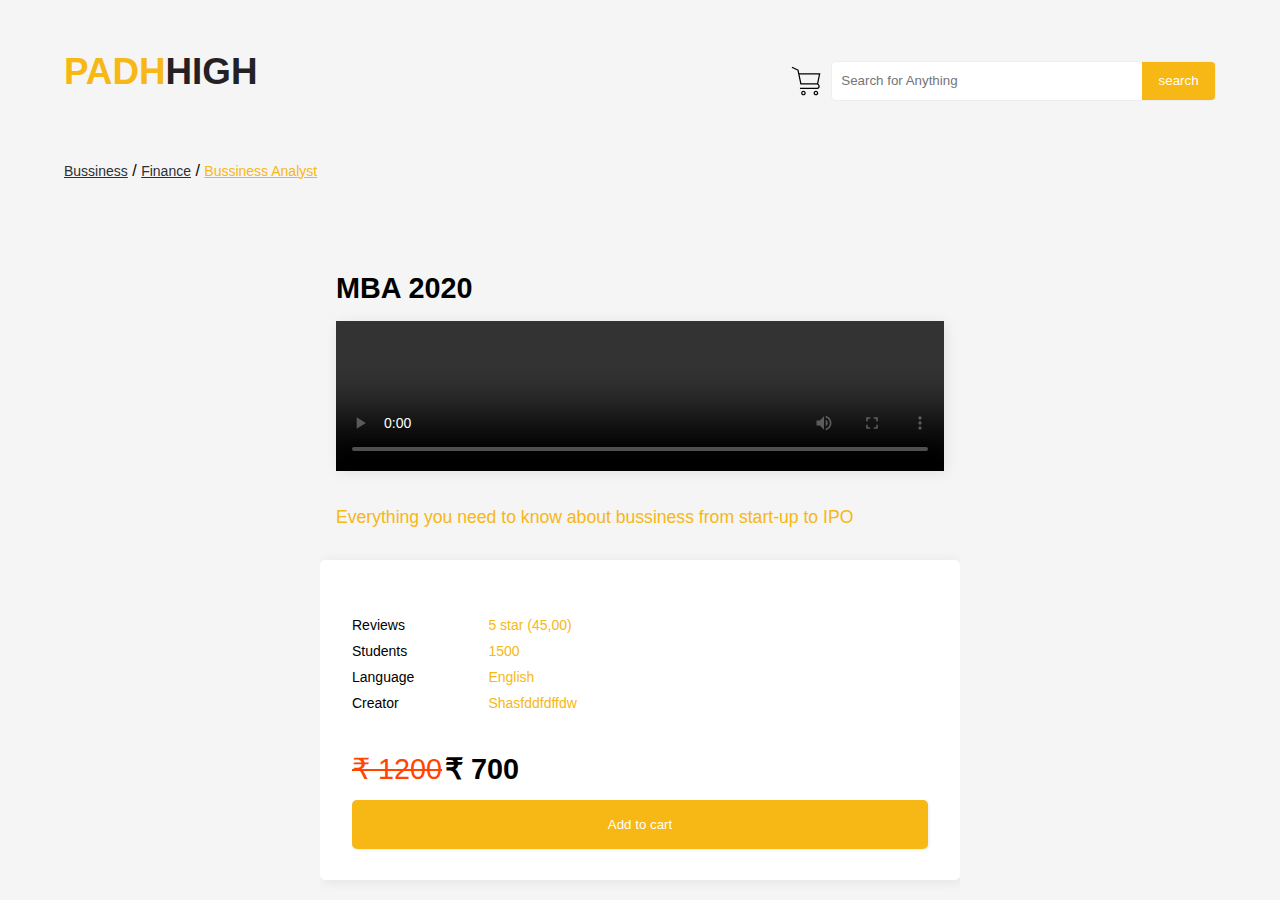
<file: index.html>
<!DOCTYPE html>
<html>

<head>
    <meta name="viewport" content="width=device-width , initial-scale=1.0" />
    <link rel="stylesheet" href="./index.css" />
    <script defer src="./index.js"></script>
</head>

<body>
    <header>
        <div class="head">
            <h2>PADH<span>HIGH</span></h2>
            <img src="assets/shopping-cart.svg" />
        </div>
        <form class="search">
            <input placeholder="Search for Anything" />
            <button>search</button>
        </form>
    </header>

    <section class="contents">
        <div class="path">
            <a href="">Bussiness</a> / <a href="">Finance</a> /
            <a href="">Bussiness Analyst</a>
        </div>
        <!--course preview-->
        <section class="course-intro">

            <div class="course-preview">
                <h2>MBA 2020</h2>
                <video controls></video>
                <p>
                    Everything you need to know about bussiness from start-up to IPO
                </p>
            </div>
            <div class="course-detail">

                <ul>
                    <li class="reviews">
                        <span>Reviews </span>
                        <span>5 star (45,00)</span>
                    </li>
                    <li class="students">
                        <span>Students </span>
                        <span>1500</span>
                    </li>
                    <li class="lang">
                        <span>Language </span>
                        <span>English</span>
                    </li>
                    <li class="creator">
                        <span>Creator </span>
                        <span>Shasfddfdffdw</span>
                    </li>
                </ul>
                <div><span>&#8377; 1200</span><span>&#8377; 700</span></div>
                <button>Add to cart</button>
            </div>
        </section>

        <!--what you will learn-->
        <section class="course-knowledge">
            <h3>WHAT YOU'LL <span>LEARN</span></h3>
            <ul>
                <li>
                    <span>&#10003;</span><span>Launch a company from scratch</span>
                </li>
                <li>
                    <span>&#10003;</span><span>Analyze company financial with ease</span>
                </li>
                <li>
                    <span>&#10003;</span>
                    <span>Understand how management consulting firms works and when you need to hire them</span>
                </li>
                <li>
                    <span>&#10003;</span><span>Raise a lot of money quickly</span>
                </li>
                <li>
                    <span>&#10003;</span><span>Get many customers by usingthe networking tool</span>
                </li>
            </ul>
            <ul class="hidden-list">
                <li>
                    <span>&#10003;</span><span>Get many customers by usingthe networking tool</span>
                </li>
                <li>
                    <span>&#10003;</span><span>Analyze company financial with ease</span>
                </li>
                <li>
                    <span>&#10003;</span><span>Raise a lot of money quickly</span>
                </li>
            </ul>
            <button class="show-more" onclick="showMore();">show more</button>
        </section>

        <!--course modules-->
        <section class="course-include">
            <h5>This course includes :</h5>
            <ul>
                <li>38 hours on demand video</li>
                <li>3 articles</li>
                <li>18 downloadable resources</li>
                <li>Full time life time access</li>
                <li>Access on mobile and TV</li>
                <li>Certification of completion</li>
            </ul>
        </section>

        <!--course module-->
        <section class="course-module">
            <h3>COURSE <span>MODULE</span></h3>
            <p>Total Length : 37 hours 45min</p>
            <p>Course Contains : 6 Modules</p>

            <div class="modules">

                <div class="module">
                    <h3>Module 1 : Accounting and Finance</h3>
                    <span>8 Videos</span>
                    <span>8 Resources</span>
                </div>


                <div class="module">
                    <h3>Module 2 : Marketing and Communications</h3>
                    <span>3 Videos</span>
                    <span>4 Resources</span>
                </div>


                <div class="module">
                    <h3>Module 3 : Technology</h3>
                    <span>2 Videos</span>
                    <span>2 Resources</span>
                </div>

                <div class="module">
                    <h3>Module 4 : Human Resources and Legal Issues</h3>
                    <span>2 Videos</span>
                    <span>2 Resources</span>
                </div>


                <div class="module">
                    <h3>Module 5 : Economics</h3>
                    <span>3 Videos</span>
                    <span>2 Resources</span>
                </div>


                <div class="module">
                    <h3>Module 6 : General Management</h3>
                    <span>2 Videos</span>
                    <span>1 Resources</span>
                </div>

            </div>
        </section>

        <!--fculty member-->
        <!--course module-->
        <section class="faculty-member">
            <h3>FACULTY<span>MEMBERS</span></h3>

            <div class="members">

                <div class="member">
                    <img src="./assets/advisor-1.jpg">
                    <div>
                        <span>Sudeep Chhabra</span>
                        <p>INDEPENDENT CONSULTANT & DESIGN THINKING EVANGELIST</p>
                    </div>
                </div>

                <div class="member">
                    <img src="./assets/advisor-1.jpg">
                    <div>
                        <span>Shalini Lal</span>
                        <p>ORGANIZATION DEVELOPMENT CONSULTANT & FOUNDER, INFINITY 0D</p>
                    </div>
                </div>

                <div class="member">
                    <img src="./assets/advisor-1.jpg">
                    <div>
                        <span>Ravishanker Iyer</span>
                        <p>FOUNDER & STORY COACH, STORY RULES AHEMDABAD ALIMNUS</p>
                    </div>
                </div>

                <div class="member">
                    <img src="./assets/advisor-1.jpg">
                    <div>
                        <span>Rashmi Chandra</span>
                        <p>INTELLECTUAL PROPERTY ATTORNEY & INDEPENDENT CONSULTANT </p>
                    </div>
                </div>

            
            </div>

        </section>

        <!--footer-->
        <footer>
            <div class="more">
                <!--list 1-->
                <ul>
                    <li>About us</li>
                    <li>Padhhigh Dairies</li>
                    <li>For Campus</li>
                </ul>

                <!--list 2-->
                <ul>
                    <li>Habits</li>
                    <li>Careers</li>
                    <li>Contact Us</li>
                </ul>

                <!--list 3-->
                <ul>
                    <li>Courses</li>
                    <li>For Bussiness</li>
                    <li>Faculty</li>
                </ul>
            </div>

            <ul>
                <li>PRIVACY POLICY</li>
                <li>COOKIE POLICY</li>
                <li>TERM & CONDITIONS</li>
            </ul>

            <span>Copyright &copy; 2020 PADHHIGH</span>
        </footer>

    </section>


    <div class="buy">
        <span>&#8377; 700</span>
        <button>Buy now</button>
    </div>
</body>

</html>
</file>
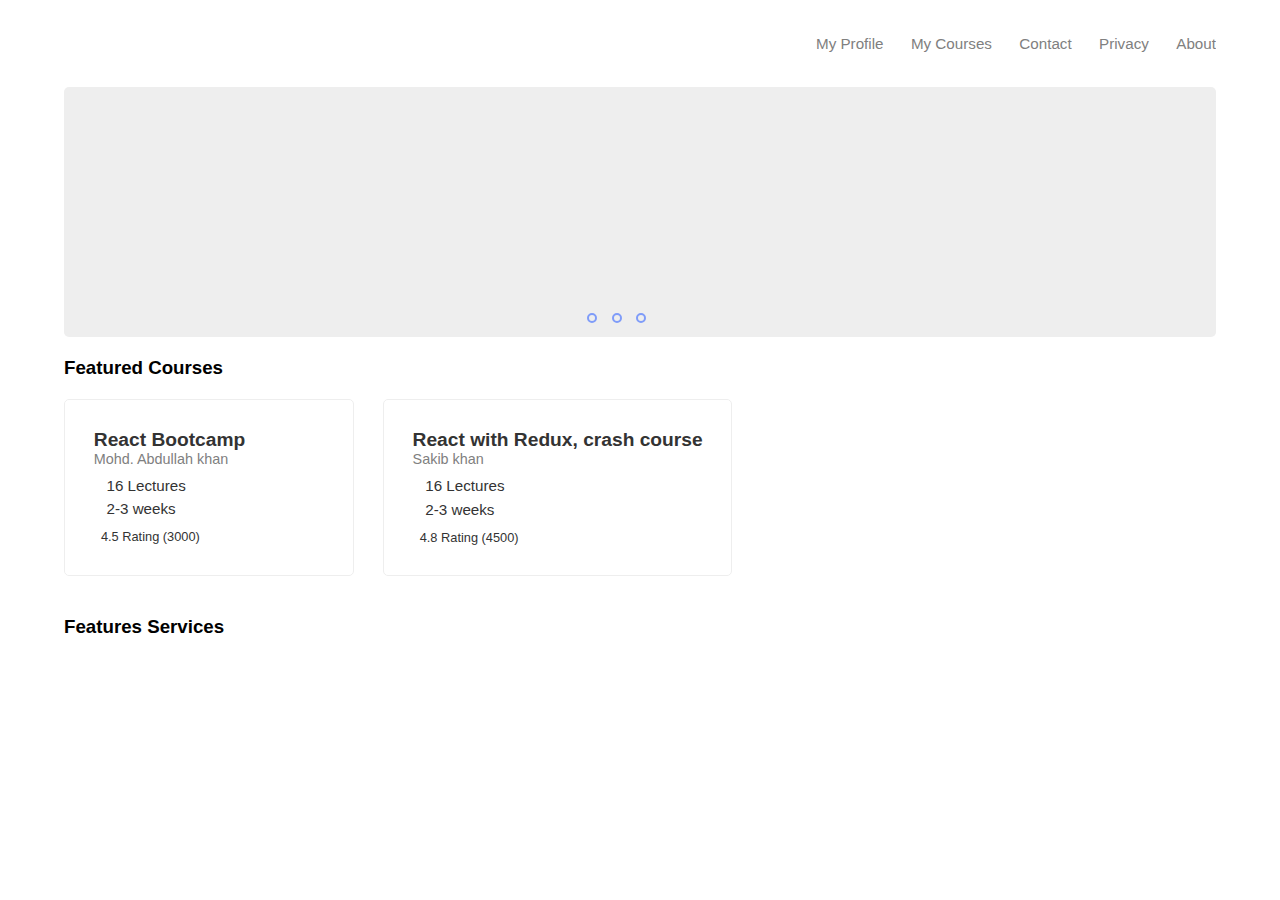
<file: user/home.html>
<!DOCTYPE html>
<html>
  <head>
    <meta name="viewport" content="width=device-width, initial-scale=1.0" />
    <!--icon lib-->
    <link
      rel="stylesheet"
      href="https://use.fontawesome.com/releases/v5.4.1/css/all.css"
      integrity="sha384-5sAR7xN1Nv6T6+dT2mhtzEpVJvfS3NScPQTrOxhwjIuvcA67KV2R5Jz6kr4abQsz"
      crossorigin="anonymous"
    />
    <!--css-->
    <link rel="stylesheet" href="css/home.css" />
    <script defer src="js/home.js"></script>
  </head>

  <body>

    <header>
      <span onclick="toggleMenu()">
        <i class="fas fa-list"></i>
      </span>
      <ul class="menu">
          <li><a>My Profile</a></li>
          <li><a>My Courses</a></li>
          <li><a>Contact</a></li>
          <li><a>Privacy</a></li>
          <li><a>About</a></li>
          
      </ul>
    </header>

    <div class="slider">
      <div class="banners">
        <div id="0" class="banner"></div>
        <div id="1" class="banner"></div>
        <div id="2" class="banner"></div>
      </div>
      <div class="bullets">
        <span id="0"></span>
        <span id="1"></span>
        <span id="2"></span>
      </div>
    </div>

    <div class="section">
      <h3>Featured Courses</h3>
      <div class="courses">
        <div class="course">
          <h4>React Bootcamp</h4>
          <p>Mohd. Abdullah khan</p>
          <ul>
            <li><i class="fa fa-book"></i>&nbsp;&nbsp; 16 Lectures</li>
            <li><i class="fa fa-clock"></i>&nbsp;&nbsp; 2-3 weeks</li>
          </ul>
          <span
            ><i style="color: orange" class="fa fa-star"></i>&nbsp; 4.5 Rating
            (3000)</span
          >
        </div>

        <div class="course">
          <h4>React with Redux, crash course</h4>
          <p>Sakib khan</p>
          <ul>
            <li><i class="fa fa-book"></i>&nbsp;&nbsp; 16 Lectures</li>
            <li><i class="fa fa-clock"></i>&nbsp;&nbsp; 2-3 weeks</li>
          </ul>
          <span
            ><i style="color: orange" class="fa fa-star"></i>&nbsp; 4.8 Rating
            (4500)</span>
        </div>
      </div>
    </div>

    <!--services-->
    <div class="section">
        <h3>Features Services</h3>

    </div>

  </body>
</html>
</file>
<file: index.css>
:root {
  --yellow-theme: #f7b714;
  --black-theme: #2d2f33;
}
html {
  height: 100%;
  background-color: whitesmoke;
}
body {
  display: flex;
  flex-direction: column;
  width: 100%;
  height: 100%;
  padding: 0;
  margin: 0;
  font-family: Arial, Helvetica, sans-serif;
  user-select: none;
}
header {
  width: 90%;
  padding: 2.5%;
  margin: 0 2.5%;
}
header > .head {
  display: flex;
  justify-content: space-between;
  width: 100%;
  padding: 0;
  margin: 0;
}
header > .head > img {
  width: 30px;
  margin: auto 0;
  margin-right:10px;
}
header > .head > h2 {
  color: var(--yellow-theme);
  font-size: calc(1.5rem + 1vw);
  margin: 2.5% 0;
}
header > .head > h2 > span {
  color: #242124;
}
header > form {
  display: flex;
  width:100%;
  margin: 2.5% 0;
  border: 1px solid #eee;
  overflow: hidden;
  border-radius: 5px;
}
header > form > input {
  width: 80%;
  padding: 3% 2.5%;
  border: transparent;
}
header > form > button {
  width: 20%;
  border: transparent;
  background-color: var(--yellow-theme);
  color: white;
  padding:2% 0;
}
header > form > button > img {
  width:20px;
  filter:invert(100%)
}

.contents {
  width: 100%;
  margin: 0 auto;
  flex: 1;
  overflow: scroll;
}
.contents > .path {
  width: 90%;
  padding: 0 5%;
}
.contents > .path > a {
  color: var(--black-theme);
  font-size: 14px;
}
.contents > .path > a:last-child {
  color: var(--yellow-theme);
}
/*course - introduction*/
.course-intro {
  width: 90%;
  margin: 5% auto;
  margin-top: 0;
  padding: 0;
  border-radius: 5px;
  overflow: hidden;
}
.course-intro > .course-preview {
  margin: 2.5% 0;
  width:100%;
  overflow: hidden;
}
.course-intro > .course-preview > h2 {
  font-size: calc(1rem + 1vw);
  margin:0 2.5%;
}
.course-intro > .course-preview > video {
  width: 95%;
  margin:2.5%;
  height: 170px;
  box-shadow: 2px 2px 13px rgba(0, 0, 0, 0.08);
}
.course-intro > .course-preview > p {
  padding:2.5% ;
  margin:0;
  white-space: wrap;
  word-break: keep-all;
  font-size: calc(0.7em + 0.5vw);
  color:var(--yellow-theme)
}

.course-intro > .course-detail {
  width: 90%;
  box-shadow: 2px 2px 13px rgba(0, 0, 0, 0.08);
  border-radius: 5px;
  margin:auto 0;
  padding:2.5% 5%;
  background-color: white;
  overflow: hidden;
}
.course-intro > .course-detail > h4 {
  font-size: calc(1vw + 1rem);
  margin:2.5% 0;
}

.course-intro > .course-detail > ul {
  width: 70%;
  padding: 2.5% 0;
  margin-right: auto;
  white-space: nowrap;
}
.course-intro > .course-detail > ul > li {
  display: grid;
  width: 100%;
  grid-template-columns: 1fr 2fr;
  margin: 2.5% 0;
  grid-gap: 3px;
}
.course-intro > .course-detail > ul > li > span {
  font-size: 14px;
  width: fit-content;
}
.course-intro > .course-detail > ul > li > span:nth-child(2) {
  color: var(--yellow-theme);
}
.course-intro > .course-detail > div {
  display: block;
  font-weight: bold;
  font-size: calc(1rem + 1vw);
}
.course-intro > .course-detail > div > span:first-child{
    color:orangered;
    font-weight: lighter;
    text-decoration: line-through;
}
.course-intro > .course-detail > div > span:last-child{
    margin-left:3px;
}

.course-intro > .course-detail > button {
  width: 100%;
  padding: 3% 2.5%;
  margin: 2.5% 0;
  background-color: var(--yellow-theme);
  box-shadow: 1px 1px 3px rgba(0, 0, 0, 0.08);
  border-radius: 5px;
  border: transparent;
  color: white;
}
/*wyill lernr**/
.course-knowledge {
  width: 90%;
  margin: 5% 5%;
  padding: 2.5% 0;
}

/*globl style*/
.contents > section {
  max-width:640px;
  margin:5% auto;
}
.contents > section > h3 {
  text-align: center;
  margin: 2.5%;
  color: var(--yellow-theme);
  font-size: calc(1em + 1vw);
}
.contents > section > h3 > span {
  color: var(--black-theme)
}
/*globl style*/

.course-knowledge > ul{
  display: grid;
  grid-template-columns: 100%;
  list-style: none;
  padding:2.5%;
  padding-bottom:0;
  margin:0;
  box-shadow: 2px 2px 4px rgba(0, 0, 0, 0.08);
  background-color: white;
}
.course-knowledge > .hidden-list {
  display:none;
}
.course-knowledge > .show-list {
  display:grid;
  padding:0 2.5%;
  padding-bottom:2.5%;
}

.course-knowledge > ul > li {
  width: 95%;
  padding: 4% 2.5%;
  margin: 1% 0;
  color: #242124;
  font-size:3.5vw;
}
.course-knowledge > ul > li > span:nth-child(1) {
  color: var(--yellow-theme);
  margin-right: 5px;
}
.course-knowledge > ul > li > span:nth-child(2) {
  white-space: pre-wrap;
}

.course-knowledge > button {
  display: block;
  width: fit-content;
  color:var(--yellow-theme);
  font-size:14px;
  border: transparent;
  background-color:transparent;
  margin:2.5% auto;
  outline-style: none;
}

/*course include*/
.course-include {
  width: 100%;
  margin:10% 0;
}
.course-include > h5 {
  width: 90%;
  margin: 2.5% 5%;
}
.course-include > ul {
  text-align: center;
  list-style: none;
  width: 90%;
  background-color: var(--yellow-theme);
  padding: 2.5% 5%;
  margin: 0;
}
.course-include > ul > li {
  width: 95%;
  margin: 2.5%;
  color: white;
  font-size: 14px;
}
/*course module*/
.course-module {
  width:100%;
  margin: 10% 0;
  padding:5% 0;
}
.course-module >  p {
  text-align: center;
  margin:1% 0;
  white-space: wrap;
  word-break: keep-all;
  font-size: calc(0.8em + 0.5vw);
  color:var(--yellow-theme)
}
.course-module > .modules {
  width:90%;
  margin:0 5%;
  overflow: hidden;
}
.course-module > .modules > .module {
  text-align: center;
  width:90%;
  padding:4.5%;
  margin:0 auto;
  background-color:#eee;
  color: var(--black-theme);
  border:0.5px solid var(--yellow-theme);
}
.course-module > .modules > .module:nth-child(odd) {
  background-color: var(--yellow-theme);
  color: white;
  border: none;
}
.course-module > .modules > .module > span {
  display:block;
  font-size:14px;
}

/*fcult members*/
.faculty-member {
  width:100%;
  padding:5% 0;
}
.faculty-member > .members {
  width: 90%;
  margin:0 5%;
  border:1px solid var(--yellow-theme);
}
.faculty-member > .members > .member {
  display: flex;
  width:90%;
  margin:5%;
  color:var(--yellow-theme);
  background-color: var(--black-theme);
}
.faculty-member > .members > .member:nth-child(odd){
  flex-direction: row-reverse;
}
.faculty-member > .members > .member > img {
   width:30%;
}
.faculty-member > .members > .member > div{
  width: 70%;
  padding:3% 2.5%;
  margin:auto 0;
}
.faculty-member > .members > .member > div > span {
  margin:5% 0;
  font-weight: bold;
}
.faculty-member > .members > .member > div > p {
  font-size:11px;
  margin:2.5% 0;
  color: white;
}

/*feedbkcs*/
.course-feedback {
  width: 100%;
  padding: 5% 0;
}
.course-feedback > .feedbacks {
  width: 90%;
  margin:0 5%;
  color:var(--dark-theme);
}
.course-feedback > .feedbacks > .feedback {
  width:90%;
  padding:5%;
  background-color:white;
}
.course-feedback > .feedbacks > .feedback:nth-child(odd) {
background-color: #eee;
}
.course-feedback > .feedbacks > .feedback > .name {
  font-weight: bold;
  font-size:12px;
}
.course-feedback > .feedbacks > .feedback > .time {
  font-size:10px;
  color:grey;
}
.course-feedback > .feedbacks > .feedback > .rating {
  display: flex;
  margin:2.5% 0;
}
.course-feedback > .feedbacks > .feedback > .rating > img {
  width:18px;
}
 /**/
.buy {
  display: flex;
  width: 95%;
  padding: 2.5%;
  justify-content: space-around;
  box-shadow: 0 -1px 2px 2px #eee;
}
.buy > span {
  width: 15%;
  font-weight: bold;
  margin: auto 0;
}
.buy > button {
  width: 80%;
  padding: 3% 2.5%;
  margin: 0;
  background-color: var(--yellow-theme);
  box-shadow: 1px 1px 3px rgba(0, 0, 0, 0.08);
  border-radius: 5px;
  border: transparent;
  color: white;
}

/*footer*/
footer {
  text-align: center;
  width: 90%;
  padding: 2.5% 5%;
  background-color: var(--black-theme);
}
footer > .more {
  width: 100%;
  display: grid;
  grid-template-columns: 1fr 1fr 1fr;
}
footer > .more > ul {
  width: 100%;
  list-style: none;
  color: #eee;
  padding: 0;
}
footer > .more > ul > li {
  font-size: 15px;
  margin: 2.5% 0;
  padding: 2% 0;
}

footer > ul {
  padding: 0;
}
footer > ul > li {
  display: inline-block;
  margin: 2.5%;
  font-size: 14px;
  color: grey;
}
footer > span {
  font-size: 12px;
  color: grey;
}

@media only screen and (min-width: 640px) {
  header {
    display: flex;
    justify-content: space-between;
  }

  header > form {
    width:50%;
  }
  header > form > input {
    width:80%;
    padding: 3% 2.5%;
    border: transparent;
  }
  header > form > button {
    width:20%;
    border: transparent;
    background-color: var(--yellow-theme);
    color: white;
    padding:2% 0;
  }
  
  .contents > section {
    padding:1% 0;
  }
  /*cpurse prebview*/
  .course-intro {
    width: 90%;
    margin: 2.5% auto;
    padding: 0;
  }
  .course-intro > .course-preview > video {
    height: auto;
  }
  .course-intro > .course-preview > h5 {
    padding: 1% 2.5%;
  }
  /*course knowlegde*/
  .course-knowledge > ul {
    grid-template-columns: 50% 50%;
    grid-gap: 5px;
  }
  .course-knowledge > ul > li {
    padding: 3% 2.5%;
    font-size:14px;
    height: fit-content;
  }

  /*modules*/
  .course-module > .modules {
     display: grid;
     grid-template-columns:50% 50%;
  }

  /*MEMBERWS*/
  .faculty-member > .members {
    display: flex;
    flex-wrap: wrap;
  }
  .faculty-member > .members > .member {
    width:45%;
    margin:2.5%;
  }

  footer > ul {
    margin:0;
  }
  .buy {
    display: none;
  }
}
</file>
<file: user/css/home.css>
body {
    width: 100%;
    padding:0;
    margin:0;
    font-family: sans-serif;
}
header {
    width:90%;
    padding:20px 5%;
    font-size:1.1rem;
}
header > ul {
    list-style: none;
    padding:0;
    height:0;
    margin:15px 0 0 0;
    border-bottom: 1px solid #eee;
    overflow: hidden;
}
header > .open-menu {
    height:auto;
}
header > ul > li {
    margin:15px 0;
    font-size: 0.95rem;
    color: grey;
}

/*slider*/
.slider {
    position: relative;
    width:90%;
    margin:0 5%;
    border-radius: 5px;
    overflow: hidden;
    height:180px;
}
.slider > .banners {
    width:100%;
    display: flex;
    height:100%;
    overflow: hidden;
}
.slider > .banners > .banner {
    min-width:100%;
    background-color: #eee;
    transition: all 0.3s;
}
.slider > .banners > .banner:nth-child(2) {
    background-color: royalblue;
}
.slider > .banners > .banner:nth-child(3) {
    background-color: goldenrod;
}
.slider > .bullets {
    position: absolute;
    width:95%;
    padding:2.5%;
    margin:0 auto;
    bottom:0;
}
.slider > .bullets > span {
    display: inline-block;
    width:6px;
    height:6px;
    border-radius: 100%;
    border:2px solid #7f9cf9;
    margin:0 5px;
}

/*course section*/
.section {
    width:90%;
    padding:20px 5%;
}
.section > h3 {
    margin:0 0 20px 0;
}
.section > .courses {
    display: flex;
    overflow: scroll;
}
.section > .courses::-webkit-scrollbar{
    display: none;
}
.section > .courses > .course {
    min-width:60%;
    padding:5%;
    margin-right:5%;
    border-radius:5px;
    /*background-color: #7f9cf9;*/
    /*background-color: #ffb607;*/
    color: #333;
    border: 1px solid #eee;
}
.section > .courses > .course > h4 {
    margin:0;
    font-size:1.2rem;
}
.section > .courses > .course > p {
    display: block;
    margin:0;
    font-size:0.9rem;
    color:grey
}
.section > .courses > .course > ul {
    list-style: none;
    margin:10px 0;
    padding:0;
    font-size:0.95rem;
}
.section > .courses > .course > ul > li{
    margin:2.5% 0;
}

.section > .courses > .course > span {
    font-size:0.8rem;
}



@media only screen and (min-width:600px) {
    header > span {
        display: none;
    }
    header > ul {
        display: flex;
        justify-content: space-between;
        width:400px;
        height: auto;
        border: none;
        margin:0 0 0 auto;
        font-size: 0.9rem;
    }
    header > ul > li {
        display: inline-block;
    }
    /*courses*/
    .section > .courses > .course {
        min-width:40%;
    }
}


@media only screen and (min-width:900px) {
    /*header*/
    /*slider*/
    .slider {
        height:250px;
        margin:0 auto;
    }
    .slider > .bullets {
        left:45%;
        padding:10px 0;
    }
    /*courses*/
    .section > .courses {
        flex-wrap: wrap;
        overflow: none;
    }
    .section > .courses > .course {
        min-width:20%;
        padding:2.5%;
        margin-right:2.5%;
    }
}
</file>
